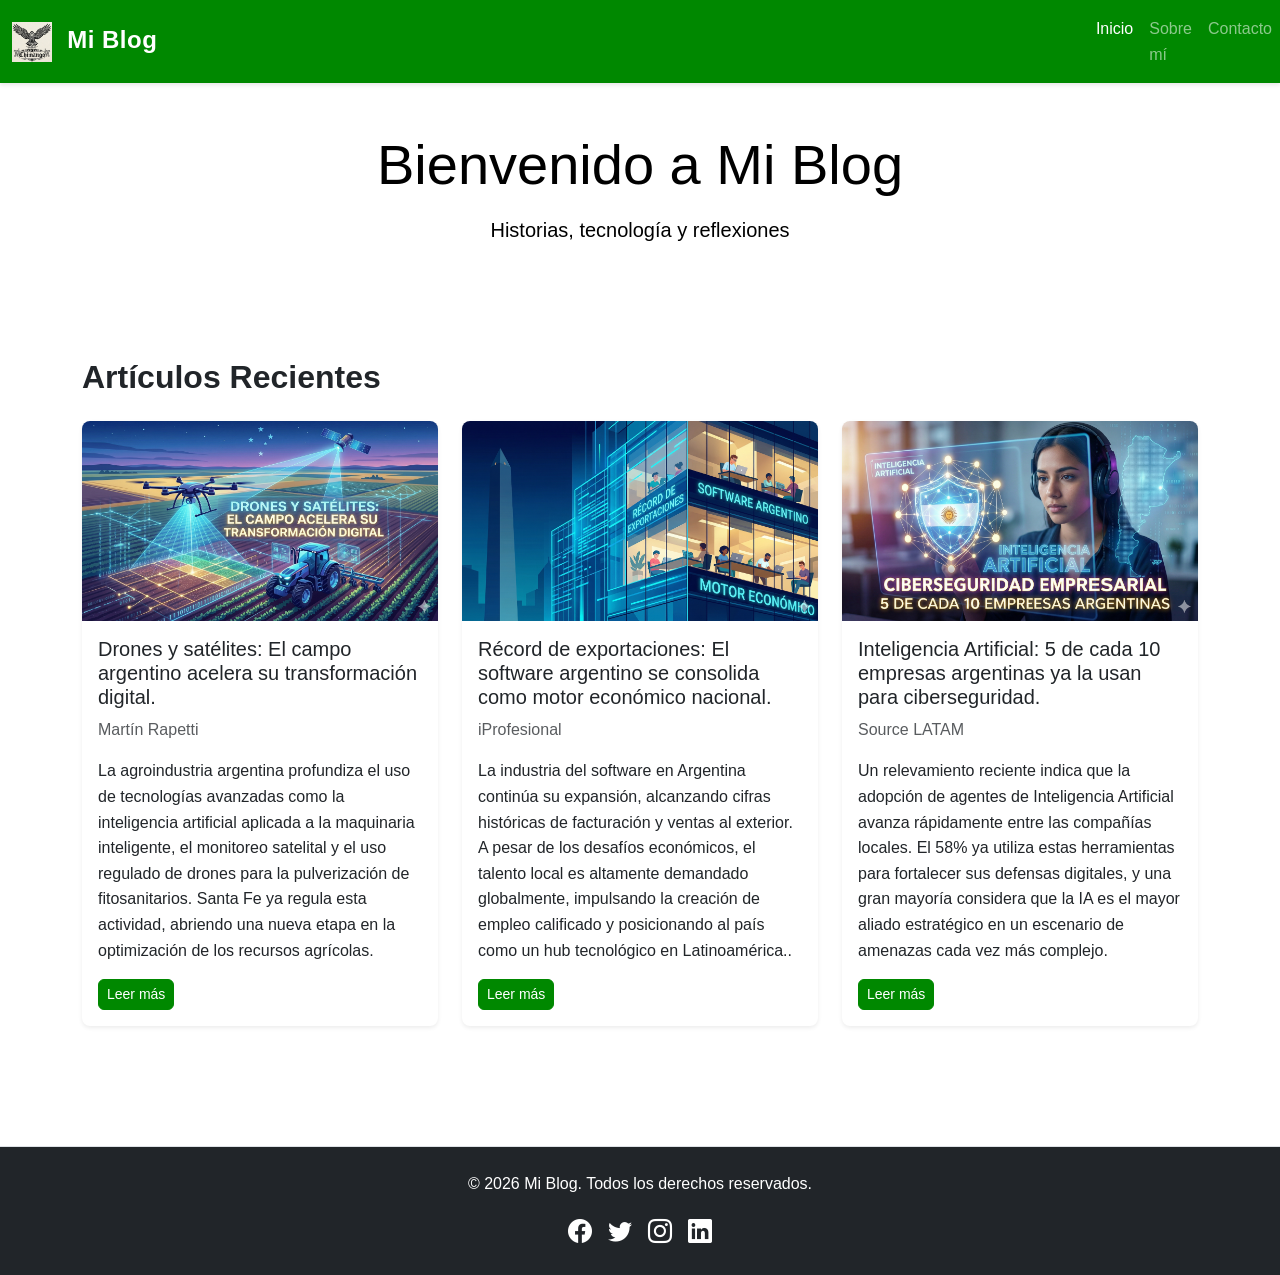
<file: index.html>
<!DOCTYPE html>
<html lang="es">
<head>
    <meta charset="UTF-8">
    <meta name="viewport" content="width=device-width, initial-scale=1.0">
    <title>Mi Blog Personal</title>
    <!-- Bootstrap 5 CDN -->
    <link href="https://cdn.jsdelivr.net/npm/bootstrap@5.3.0/dist/css/bootstrap.min.css" rel="stylesheet">
    <!-- CSS personalizado -->
    <link rel="stylesheet" href="assets/styles.css">
    <!-- Iconos de redes sociales -->
    <link rel="stylesheet" href="https://cdn.jsdelivr.net/npm/bootstrap-icons@1.11.3/font/bootstrap-icons.css">
</head>
<body>
    <!-- Navbar -->
    <nav class="navbar navbar-expand-md navbar-dark bg-primary sticky-top">
        <div class="container">
            <!-- Agrego logo -->
            <a class="navbar-brand fw-bold" href="index.html">
                <img src="assets/images/logo.png" alt="Logo" width="40" height="40" class="me-2"> Mi Blog
            </a>
            <!-- Agrego toggler y nav-items -->
            <button class="navbar-toggler" type="button" data-bs-toggle="collapse" data-bs-target="#navbarTop" aria-controls="navbarTop" aria-expanded="false" aria-label="Toggle navigation">
                <span class="navbar-toggler-icon"></span>
            </button>
        </div>
        <div class="collapse navbar-collapse" id="navbarTop">
            <ul class="navbar-nav ms-auto">
                <li class="nav-item">
                    <a class="nav-link active" href="index.html">Inicio</a>
                </li>
                <li class="nav-item">
                    <a class="nav-link" href="about.html">Sobre mí</a>
                </li>
                <li class="nav-item">
                    <a class="nav-link" href="contact.html">Contacto</a>
                </li>
            </ul>
        </div>
    </nav>

    <!-- Hero section -->
    <header class="bg-gradient text-black py-5">
        <div class="container text-center">
            <h1 class="display-4">Bienvenido a Mi Blog</h1>
            <p class="lead">Historias, tecnología y reflexiones</p>
        </div>
    </header>

    <!-- Main: listado de artículos -->
    <main class="py-5">
        <div class="container">
            <h2 class="mb-4">Artículos Recientes</h2>

            <!-- Grid de tarjetas -->
            <div class="row">
                <!-- 1er Articulo -->
                <div class="col-md-4 mb-4">
                    <div class="card h-100 shadow-sm">
                        <img src="assets/images/article-1.jpg" class="card-img-top" alt="Innovación Agtech en el Campo Argentino">
                        <div class="card-body">
                            <h5 class="card-title">Drones y satélites: El campo argentino acelera su transformación digital.</h5>
                            <p class="card-text text-muted">Martín Rapetti</p>
                            <p class="card-text">La agroindustria argentina profundiza el uso de tecnologías avanzadas como la 
                                inteligencia artificial aplicada a la maquinaria inteligente, el monitoreo satelital y el uso regulado 
                                de drones para la pulverización de fitosanitarios. Santa Fe ya regula esta actividad, abriendo una 
                                nueva etapa en la optimización de los recursos agrícolas.</p>
                            <a href="https://www.cippec.org/textual/las-empresas-argentinas-presentan-dificultades-para-absorber-las-nuevas-tecnologias-y-traducirlas-en-ganancias-de-productividad/" 
                            class="btn btn-primary btn-sm">Leer más</a>
                        </div>
                    </div>
                </div>
                <!-- 2do Articulo -->
                <div class="col-md-4 mb-4">
                    <div class="card h-100 shadow-sm">
                        <img src="assets/images/article-2.jpg" class="card-img-top" alt="El auge de la exportación de Software Argentino">
                        <div class="card-body">
                            <h5 class="card-title">Récord de exportaciones: El software argentino se consolida como 
                                motor económico nacional.</h5>
                            <p class="card-text text-muted">iProfesional</p>
                            <p class="card-text">La industria del software en Argentina continúa su expansión, alcanzando cifras 
                                históricas de facturación y ventas al exterior. A pesar de los desafíos económicos, el talento 
                                local es altamente demandado globalmente, impulsando la creación de empleo calificado y posicionando 
                                al país como un hub tecnológico en Latinoamérica..</p>
                            <a href="https://www.iprofesional.com/actualidad/451396-los-sectores-tecnologicos-que-mas-crecen-y-generan-oportunidades-en-argentina" 
                            class="btn btn-primary btn-sm">Leer más</a>
                        </div>
                    </div>
                </div>
                <!-- 3er Articulo -->
                <div class="col-md-4 mb-4">
                    <div class="card h-100 shadow-sm">
                        <img src="assets/images/article-3.jpg" class="card-img-top" alt="La IA en las Empresas Argentinas">
                        <div class="card-body">
                            <h5 class="card-title">Inteligencia Artificial: 5 de cada 10 empresas argentinas ya la usan para ciberseguridad.</h5>
                            <p class="card-text text-muted">Source LATAM</p>
                            <p class="card-text">Un relevamiento reciente indica que la adopción de agentes de Inteligencia Artificial 
                                avanza rápidamente entre las compañías locales. El 58% ya utiliza estas herramientas para fortalecer sus 
                                defensas digitales, y una gran mayoría considera que la IA es el mayor aliado estratégico en un escenario 
                                de amenazas cada vez más complejo.</p>
                            <a href="https://news.microsoft.com/source/latam/noticias-de-microsoft/cinco-de-cada-diez-empresas-argentinas-ya-utilizan-agentes-de-ia-para-fortalecer-su-ciberseguridad/" 
                            class="btn btn-primary btn-sm">Leer más</a>   
                        </div>
                    </div>
                </div>
            </div>
        </div>
    </main>

    <!-- Footer -->
    <footer class="bg-dark text-white py-4 mt-5">
        <div class="container text-center">
            <p>&copy; 2026 Mi Blog. Todos los derechos reservados.</p>
        </div>
        <!-- Agrego links a redes sociales -->
        <div class="d-flex justify-content-center gap-3 mt-3">
            <a href="https://www.facebook.com/UniversidadNacionalTDF.Antartida.IslasAtlanticoSur/" target="_blank" rel="noopener noreferrer" class="text-white fs-4">
                <i class="bi bi-facebook"></i>
            </a>
            <a href="https://x.com/UNTDF" target="_blank" rel="noopener noreferrer" class="text-white fs-4">
                <i class="bi bi-twitter"></i>
            </a>
            <a href="https://www.instagram.com/untdf_universidad" target="_blank" rel="noopener noreferrer" class="text-white fs-4">
                <i class="bi bi-instagram"></i>
            </a>
            <a href="https://www.linkedin.com/company/untdf/?originalSubdomain=ar" target="_blank" rel="noopener noreferrer" class="text-white fs-4">
                <i class="bi bi-linkedin"></i>
            </a>
        </div>
    </footer>
    <!-- Bootstrap JS -->
    <script src="https://cdn.jsdelivr.net/npm/bootstrap@5.3.0/dist/js/bootstrap.bundle.min.js"></script>
</body>
</html>
</file>
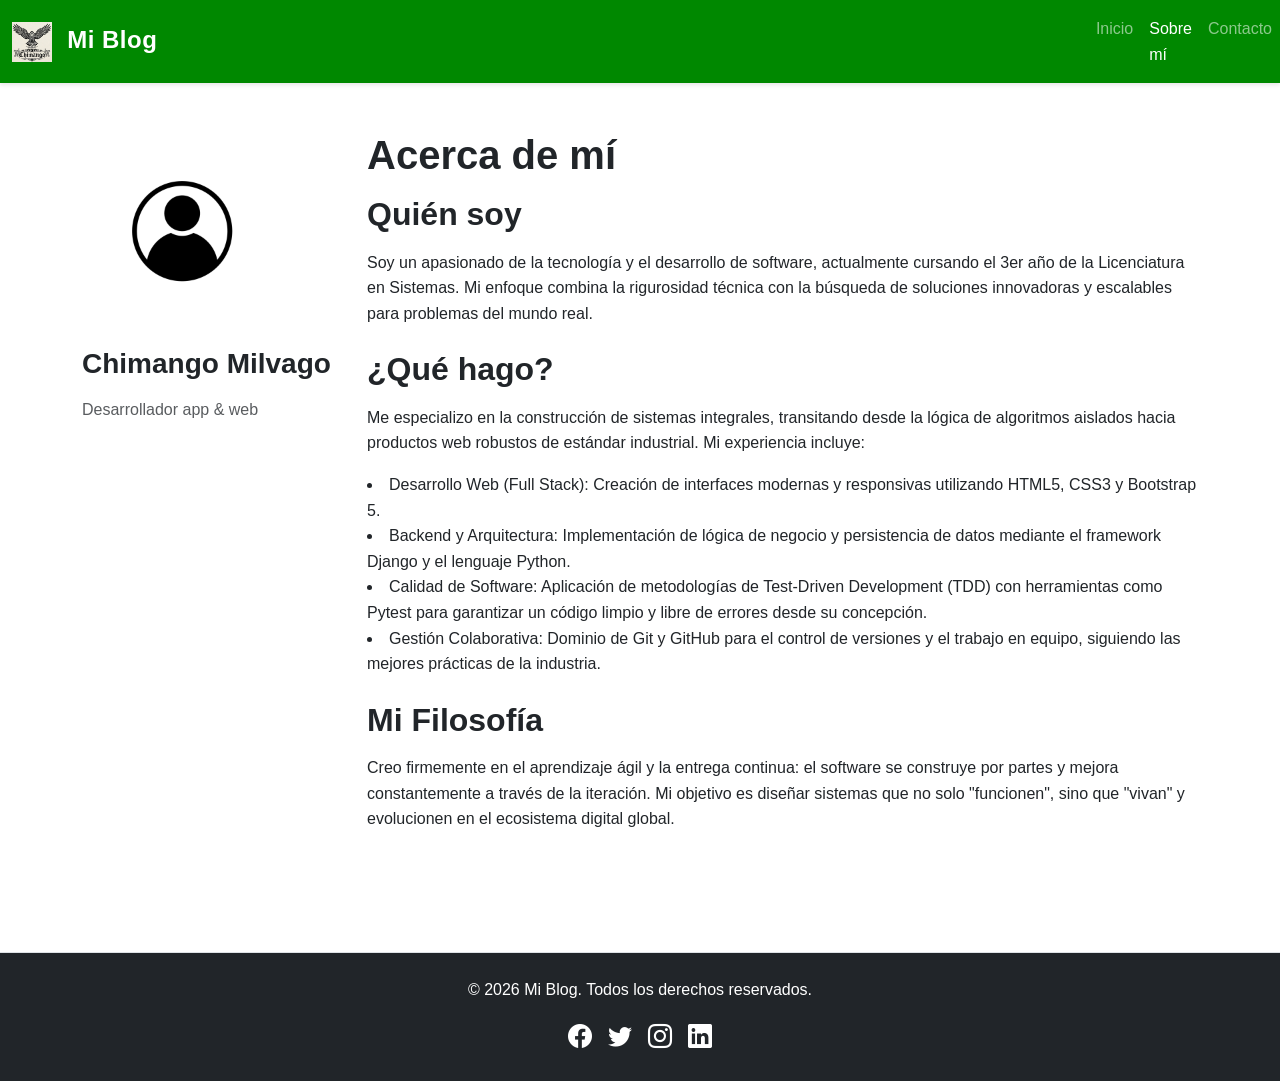
<file: about.html>
<!DOCTYPE html>
<html lang="es">
<head>
    <meta charset="UTF-8">
    <meta name="viewport" content="width=device-width, initial-scale=1.0">
    <title>Acerca de mí - Mi Blog</title>
    <link href="https://cdn.jsdelivr.net/npm/bootstrap@5.3.0/dist/css/bootstrap.min.css" rel="stylesheet">
    <link rel="stylesheet" href="assets/styles.css">
    <!-- Iconos de redes sociales -->
    <link rel="stylesheet" href="https://cdn.jsdelivr.net/npm/bootstrap-icons@1.11.3/font/bootstrap-icons.css">
</head>
<body>
    <!-- Navbar (copiar de index.html) -->
    <nav class="navbar navbar-expand-md navbar-dark bg-primary sticky-top">
        <div class="container">
            <!-- Agrego logo -->
            <a class="navbar-brand fw-bold" href="index.html">
                <img src="assets/images/logo.png" alt="Logo" width="40" height="40" class="me-2"> Mi Blog
            </a>
            <!-- Agrego toggler y nav-items -->
            <button class="navbar-toggler" type="button" data-bs-toggle="collapse" data-bs-target="#navbarTop" aria-controls="navbarTop" aria-expanded="false" aria-label="Toggle navigation">
                <span class="navbar-toggler-icon"></span>
            </button>
        </div>
        <div class="collapse navbar-collapse" id="navbarTop">
            <ul class="navbar-nav ms-auto">
                <li class="nav-item">
                    <a class="nav-link" href="index.html">Inicio</a>
                </li>
                <li class="nav-item">
                    <a class="nav-link active" href="about.html">Sobre mí</a>
                </li>
                <li class="nav-item">
                    <a class="nav-link" href="contact.html">Contacto</a>
                </li>
            </ul>
        </div>
    </nav>

    <!-- Contenido -->
    <main class="py-5">
        <div class="container">
            <div class="row">
                <!-- Sidebar: Avatar -->
                <aside class="col-md-3 mb-4">
                    <img src="assets/images/avatar.png" class="img-fluid rounded-circle mb-3" alt="Avatar" style="max-width: 200px;">
                    <h3>Chimango Milvago</h3>
                    <p class="text-muted">Desarrollador app &amp; web</p>
                </aside>

                <!-- Contenido principal -->
                <article class="col-md-9">
                    <h1>Acerca de mí</h1>
                    <section class="mb-4">
                        <h2>Quién soy</h2>
                        <p>Soy un apasionado de la tecnología y el desarrollo de software, actualmente cursando el 3er año 
                            de la Licenciatura en Sistemas. Mi enfoque combina la rigurosidad técnica con la búsqueda de 
                            soluciones innovadoras y escalables para problemas del mundo real.
                        </p>
                    </section>
                    <section class="mb-4"> <!-- mb-4 = margin-bottom: 1.5rem -->
                        <h2>¿Qué hago?</h2>
                        <p>Me especializo en la construcción de sistemas integrales, transitando desde la lógica de 
                            algoritmos aislados hacia productos web robustos de estándar industrial. Mi experiencia incluye:
                        </p>
                            <li>Desarrollo Web (Full Stack): Creación de interfaces modernas y responsivas utilizando HTML5, 
                            CSS3 y Bootstrap 5.</li>
                        
                            <li>Backend y Arquitectura: Implementación de lógica de negocio y persistencia de datos 
                            mediante el framework Django y el lenguaje Python.</li>

                            <li>Calidad de Software: Aplicación de metodologías de Test-Driven Development (TDD) con 
                            herramientas como Pytest para garantizar un código limpio y libre de errores desde su 
                            concepción.</li>

                            <li>Gestión Colaborativa: Dominio de Git y GitHub para el control de versiones y el trabajo 
                            en equipo, siguiendo las mejores prácticas de la industria.</li>
                    </section>
                    <section class="mb-4">
                        <h2>Mi Filosofía</h2>
                        <p>Creo firmemente en el aprendizaje ágil y la entrega continua: el software se construye por partes 
                            y mejora constantemente a través de la iteración. Mi objetivo es diseñar sistemas que no solo 
                            "funcionen", sino que "vivan" y evolucionen en el ecosistema digital global.
                        </p>
                    </section>
                </article>
            </div>
        </div>
    </main>

    <!-- Footer -->
    <footer class="bg-dark text-white py-4 mt-5">
        <div class="container text-center">
            <p>&copy; 2026 Mi Blog. Todos los derechos reservados.</p>
        </div>
        <!-- Agrego links a redes sociales -->
        <div class="d-flex justify-content-center gap-3 mt-3">
            <a href="https://www.facebook.com/UniversidadNacionalTDF.Antartida.IslasAtlanticoSur/" target="_blank" rel="noopener noreferrer" class="text-white fs-4">
                <i class="bi bi-facebook"></i>
            </a>
            <a href="https://x.com/UNTDF" target="_blank" rel="noopener noreferrer" class="text-white fs-4">
                <i class="bi bi-twitter"></i>
            </a>
            <a href="https://www.instagram.com/untdf_universidad" target="_blank" rel="noopener noreferrer" class="text-white fs-4">
                <i class="bi bi-instagram"></i>
            </a>
            <a href="https://www.linkedin.com/company/untdf/?originalSubdomain=ar" target="_blank" rel="noopener noreferrer" class="text-white fs-4">
                <i class="bi bi-linkedin"></i>
            </a>
        </div>
    </footer>

    <script src="https://cdn.jsdelivr.net/npm/bootstrap@5.3.0/dist/js/bootstrap.bundle.min.js"></script>
</body>
</html>
</file>
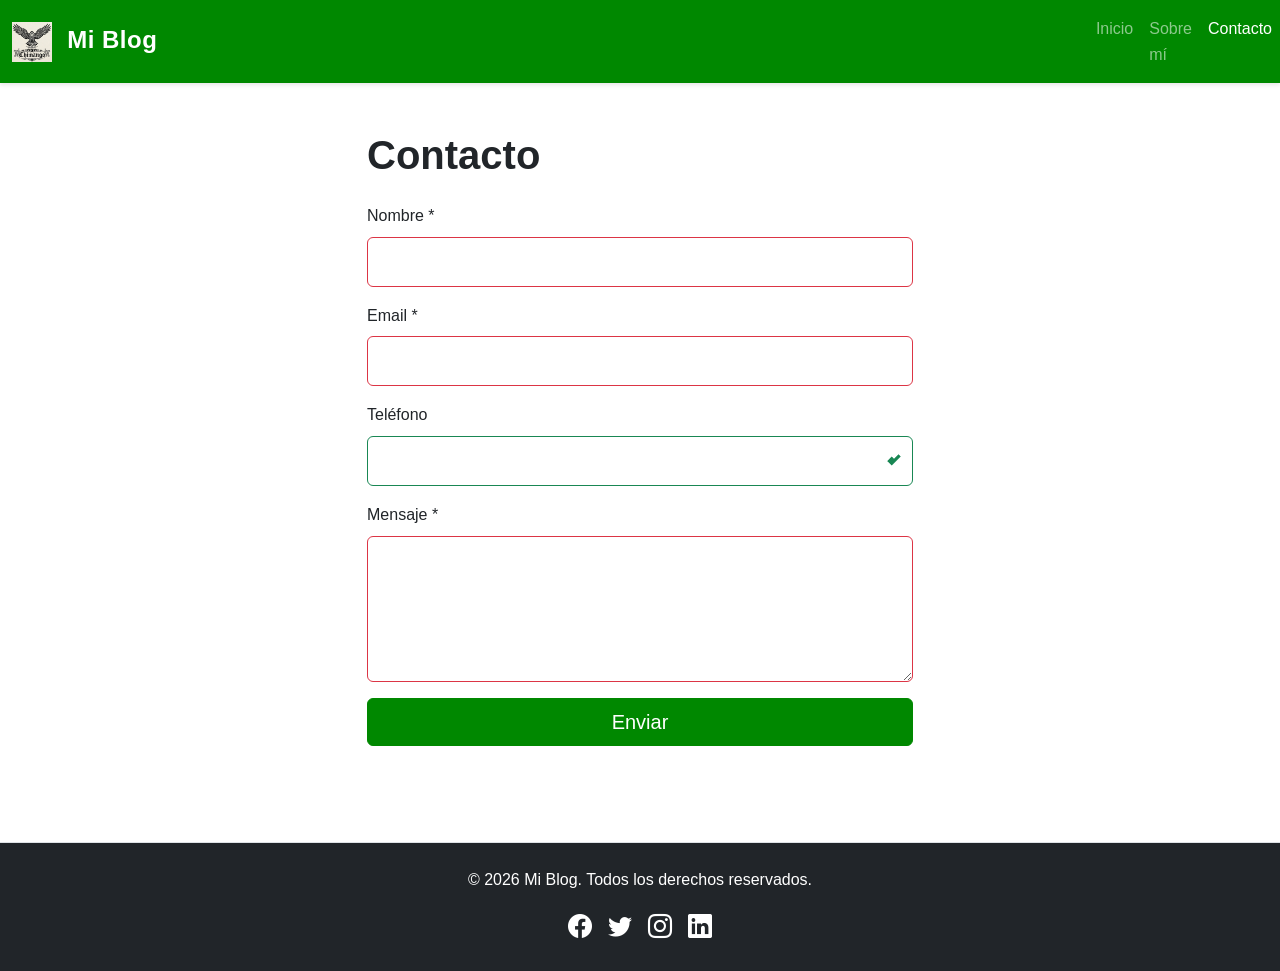
<file: contact.html>
<!DOCTYPE html>
<html lang="es">
<head>
    <meta charset="UTF-8">
    <meta name="viewport" content="width=device-width, initial-scale=1.0">
    <title>Contacto - Mi Blog</title>
    <link href="https://cdn.jsdelivr.net/npm/bootstrap@5.3.0/dist/css/bootstrap.min.css" rel="stylesheet">
    <link rel="stylesheet" href="assets/styles.css">
    <!-- Iconos de redes sociales -->
    <link rel="stylesheet" href="https://cdn.jsdelivr.net/npm/bootstrap-icons@1.11.3/font/bootstrap-icons.css">
</head>
<body>
    <!-- Navbar -->
    <nav class="navbar navbar-expand-md navbar-dark bg-primary sticky-top">
        <div class="container">
            <!-- Agrego logo -->
            <a class="navbar-brand fw-bold" href="index.html">
                <img src="assets/images/logo.png" alt="Logo" width="40" height="40" class="me-2"> Mi Blog
            </a>
            <!-- Agrego toggler y nav-items -->
            <button class="navbar-toggler" type="button" data-bs-toggle="collapse" data-bs-target="#navbarTop" aria-controls="navbarTop" aria-expanded="false" aria-label="Toggle navigation">
                <span class="navbar-toggler-icon"></span>
            </button>
        </div>
        <div class="collapse navbar-collapse" id="navbarTop">
            <ul class="navbar-nav ms-auto">
                <li class="nav-item">
                    <a class="nav-link" href="index.html">Inicio</a>
                </li>
                <li class="nav-item">
                    <a class="nav-link" href="about.html">Sobre mí</a>
                </li>
                <li class="nav-item">
                    <a class="nav-link active" href="contact.html">Contacto</a>
                </li>
            </ul>
        </div>
    </nav>

    <!-- Formulario de contacto -->
    <main class="py-5">
        <div class="container">
            <div class="row justify-content-center">
                <div class="col-md-6">
                    <h1 class="mb-4">Contacto</h1>

                    <form id="contactForm" novalidate>
                        <!-- Campo nombre -->
                        <div class="mb-3">
                            <label for="name" class="form-label">Nombre *</label>
                            <input type="text" class="form-control" id="name" name="name" required>
                            <div class="invalid-feedback">
                                Por favor ingresa tu nombre.
                            </div>
                        </div>

                        <!-- Campo email -->
                        <div class="mb-3">
                            <label for="email" class="form-label">Email *</label>
                            <input type="email" class="form-control" id="email" name="email" required>
                            <div class="invalid-feedback">
                                Por favor ingresa un email válido.
                            </div>
                        </div>

                        <!-- Campo teléfono -->
                        <div class="mb-3">
                            <label for="phone" class="form-label">Teléfono</label>
                            <input type="tel" class="form-control" id="phone" name="phone">
                            <div class="invalid-feedback">
                                Por favor ingresa un número de teléfono válido.
                            </div>
                        </div>

                        <!-- Campo mensaje -->
                        <div class="mb-3">
                            <label for="message" class="form-label">Mensaje *</label>
                            <textarea class="form-control" id="message" name="message" rows="5" required minlength="10"></textarea>
                            <div class="invalid-feedback">
                                El mensaje debe tener al menos 10 caracteres.
                            </div>
                        </div>

                        <!-- Botón submit -->
                        <button type="submit" class="btn btn-primary btn-lg w-100">Enviar</button>
                    </form>
                </div>
            </div>
        </div>
    </main>

    <!-- Footer -->
    <footer class="bg-dark text-white py-4 mt-5">
        <div class="container text-center">
            <p>&copy; 2026 Mi Blog. Todos los derechos reservados.</p>
        </div>
        <!-- Agrego links a redes sociales -->
        <div class="d-flex justify-content-center gap-3 mt-3">
            <a href="https://www.facebook.com/UniversidadNacionalTDF.Antartida.IslasAtlanticoSur/" target="_blank" rel="noopener noreferrer" class="text-white fs-4">
                <i class="bi bi-facebook"></i>
            </a>
            <a href="https://x.com/UNTDF" target="_blank" rel="noopener noreferrer" class="text-white fs-4">
                <i class="bi bi-twitter"></i>
            </a>
            <a href="https://www.instagram.com/untdf_universidad" target="_blank" rel="noopener noreferrer" class="text-white fs-4">
                <i class="bi bi-instagram"></i>
            </a>
            <a href="https://www.linkedin.com/company/untdf/?originalSubdomain=ar" target="_blank" rel="noopener noreferrer" class="text-white fs-4">
                <i class="bi bi-linkedin"></i>
            </a>
        </div>
    </footer>

    <!-- Script: validación HTML5 + feedback visual -->
    <script>
        const form = document.getElementById('contactForm');
        form.addEventListener('submit', (e) => {
            if (!form.checkValidity()) {
                e.preventDefault();
                e.stopPropagation();
            }
            form.classList.add('was-validated');
        });
    </script>

    <script src="https://cdn.jsdelivr.net/npm/bootstrap@5.3.0/dist/js/bootstrap.bundle.min.js"></script>
</body>
</html>
</file>
<file: assets/styles.css>
/* ===== Variables CSS ===== */
:root {
    --primary-color: #008800;
    --text-color: #212529;
    --light-bg: #f8f9fa;
    --border-color: #dee2e6;
}

/* ===== Reset y base ===== */
* {
    margin: 0;
    padding: 0;
    box-sizing: border-box;
}

html {
    scroll-behavior: smooth;
}

body {
    font-family: -apple-system, BlinkMacSystemFont, 'Segoe UI', Roboto, 'Helvetica Neue', Arial, sans-serif;
    line-height: 1.6;
    color: var(--text-color);
}

/* ===== Tipografía ===== */
h1, h2, h3 {
    font-weight: 600;
    margin-bottom: 1rem;
}

a {
    text-decoration: none;
    transition: all 0.3s ease;
}
ul {
    margin-left: 1.25rem;
    list-style: disc;
    color: #333;
}
/* ===== Navbar ===== */
.navbar {
    background-color: var(--primary-color) !important;
    box-shadow: 0 2px 4px rgb(0 0 0 / 10%);
}

.navbar-brand {
    font-size: 1.5rem;
    letter-spacing: 0.5px;
}

.navbar-brand:hover {
    opacity: 0.8;
}

/* ===== Hero Section ===== */
.bg-gradient {
    background: linear-gradient(135deg, #667eea 0%, #764ba2 100%);
}

/* ===== Cards ===== */
.card {
    border: none;
    border-radius: 8px;
    transition: transform 0.3s ease, box-shadow 0.3s ease;
}

.card:hover {
    transform: translateY(-5px);
    box-shadow: 0 8px 16px rgb(0 0 0 / 15%) !important;
}

.card-img-top {
    height: 200px;
    object-fit: cover;
    border-radius: 8px 8px 0 0;
}

/* ===== Botones ===== */
.btn {
    border-radius: 6px;
    font-weight: 500;
    transition: all 0.3s ease;
}

.btn-primary {
    background-color: var(--primary-color);
    border-color: var(--primary-color);
}

.btn-primary:hover {
    background-color: #0b5ed7;
    border-color: #0b5ed7;
    transform: translateY(-2px);
    box-shadow: 0 4px 8px rgb(13 110 253 / 30%);
}

/* ===== Formulario ===== */
.form-control {
    border: 1px solid var(--border-color);
    border-radius: 6px;
    padding: 0.75rem;
    transition: border-color 0.3s ease, box-shadow 0.3s ease;
}

.form-control:focus {
    border-color: var(--primary-color);
    box-shadow: 0 0 0 0.2rem rgb(13 110 253 / 25%);
}

/* Validación HTML5: estilos :valid e :invalid */
.form-control:valid {
    border-color: #198754;
    background-image: url("data:image/svg+xml,%3csvg xmlns='http://www.w3.org/2000/svg' viewBox='0 0 8 8'%3e%3cpath fill='%23198754' d='M.5 4.5L2 3l1-1 1 1 2-2 1 1-3 3-1 1-1-1-1-1z'/%3e%3c/svg%3e");
    background-repeat: no-repeat;
    background-position: right calc(0.375em + 0.1875rem) center;
    background-size: calc(0.75em + 0.375rem) calc(0.75em + 0.375rem);
    padding-right: calc(1.5em + 0.75rem);
}

.form-control:invalid {
    border-color: #dc3545;
    background-image: url("data:image/svg+xml,%3csvg xmlns='http://www.w3.org/2000/svg' viewBox='0 0 12 12' width='12' height='12' fill='none' stroke='%23dc3545' viewBox='0 0 12 12'%3e%3ccircle cx='6' cy='6' r='4.5'/%3e%3cpath stroke-linejoin='round' d='M5.8 3.6h.4L6 6.9h-.4z'/%3e%3ccircle cx='6' cy='8.2' r='.6' fill='%23dc3545' stroke='none'/%3e%3c/svg%3e");
    background-repeat: no-repeat;
    background-position: right calc(0.375em + 0.1875rem) center;
    background-size: calc(0.75em + 0.375rem) calc(0.75em + 0.375rem);
    padding-right: calc(1.5em + 0.75rem);
}

.invalid-feedback {
    display: none;
    width: 100%;
    margin-top: 0.25rem;
    font-size: 0.875em;
    color: #dc3545;
}

.was-validated .form-control:invalid ~ .invalid-feedback {
    display: block;
}

/* ===== Footer ===== */
footer {
    margin-top: auto;
    border-top: 1px solid var(--border-color);
}

footer a {
    color: #adb5bd;
}

/* ===== Accesibilidad ===== */
a:focus,
button:focus,
input:focus {
    outline: 2px solid var(--primary-color);
    outline-offset: 2px;
}

footer a:hover {
    color: white;
}

/* ===== Responsive ===== */
@media (width <= 768px) {
    h1 {
        font-size: 2rem;
    }

    .navbar-brand {
        font-size: 1.2rem;
    }

    .card {
        margin-bottom: 1.5rem;
    }

    .btn-lg {
        padding: 0.75rem 1.5rem;
        font-size: 1rem;
    }
}

/* Skip to main content link */
.skip-link {
    position: absolute;
    top: -40px;
    left: 0;
    background: var(--primary-color);
    color: white;
    padding: 8px;
    text-decoration: none;
}

.skip-link:focus {
    top: 0;
}
</file>
